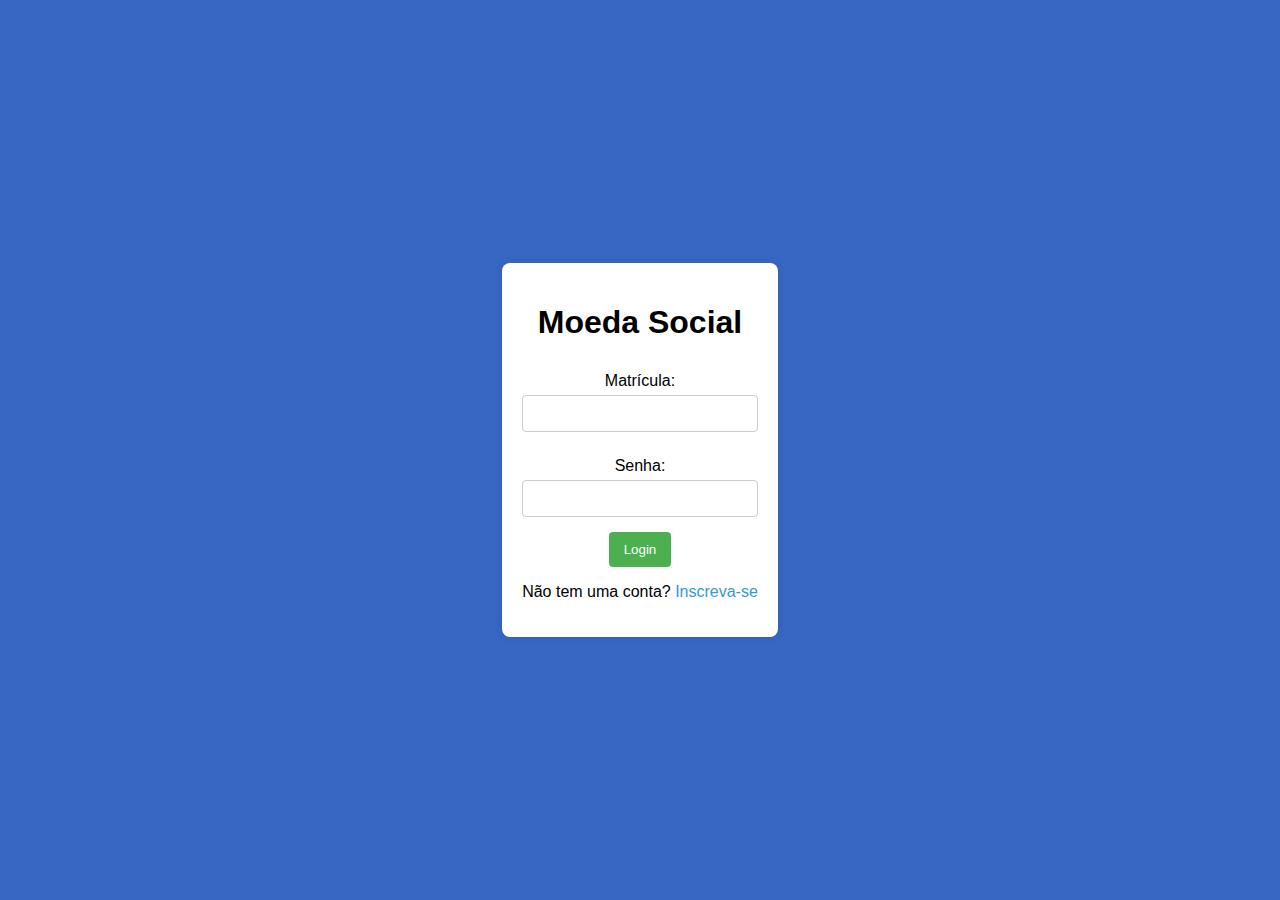
<file: index.html>
<!DOCTYPE html>
<html lang="pt-Br">
<head>
    <meta charset="UTF-8">
    <meta name="viewport" content="width=device-width, initial-scale=1.0">
    <link rel="stylesheet" href="./src/css/home.css">
    <title>Moeda Social</title>
</head>
<body>

    <div class="container">
        <div class="form-container">
            <h1>Moeda Social</h1>
            <form action="#" method="post" id="loginForm">
                <label for="matricula">Matrícula:</label>
                <input type="text" id="matricula" name="matricula" required>

                <label for="senha">Senha:</label>
                <input type="password" id="senha" name="senha" required>

                <button type="button" onclick="realizarLogin()">Login</button>
            </form>

            <p>Não tem uma conta? <a href="./src/cadastro.html" id="inscrevaSeLink">Inscreva-se</a></p>
            
        </div>
    </div>

    <script src="./src/js/home.js"></script>

</body>
</html>
</file>
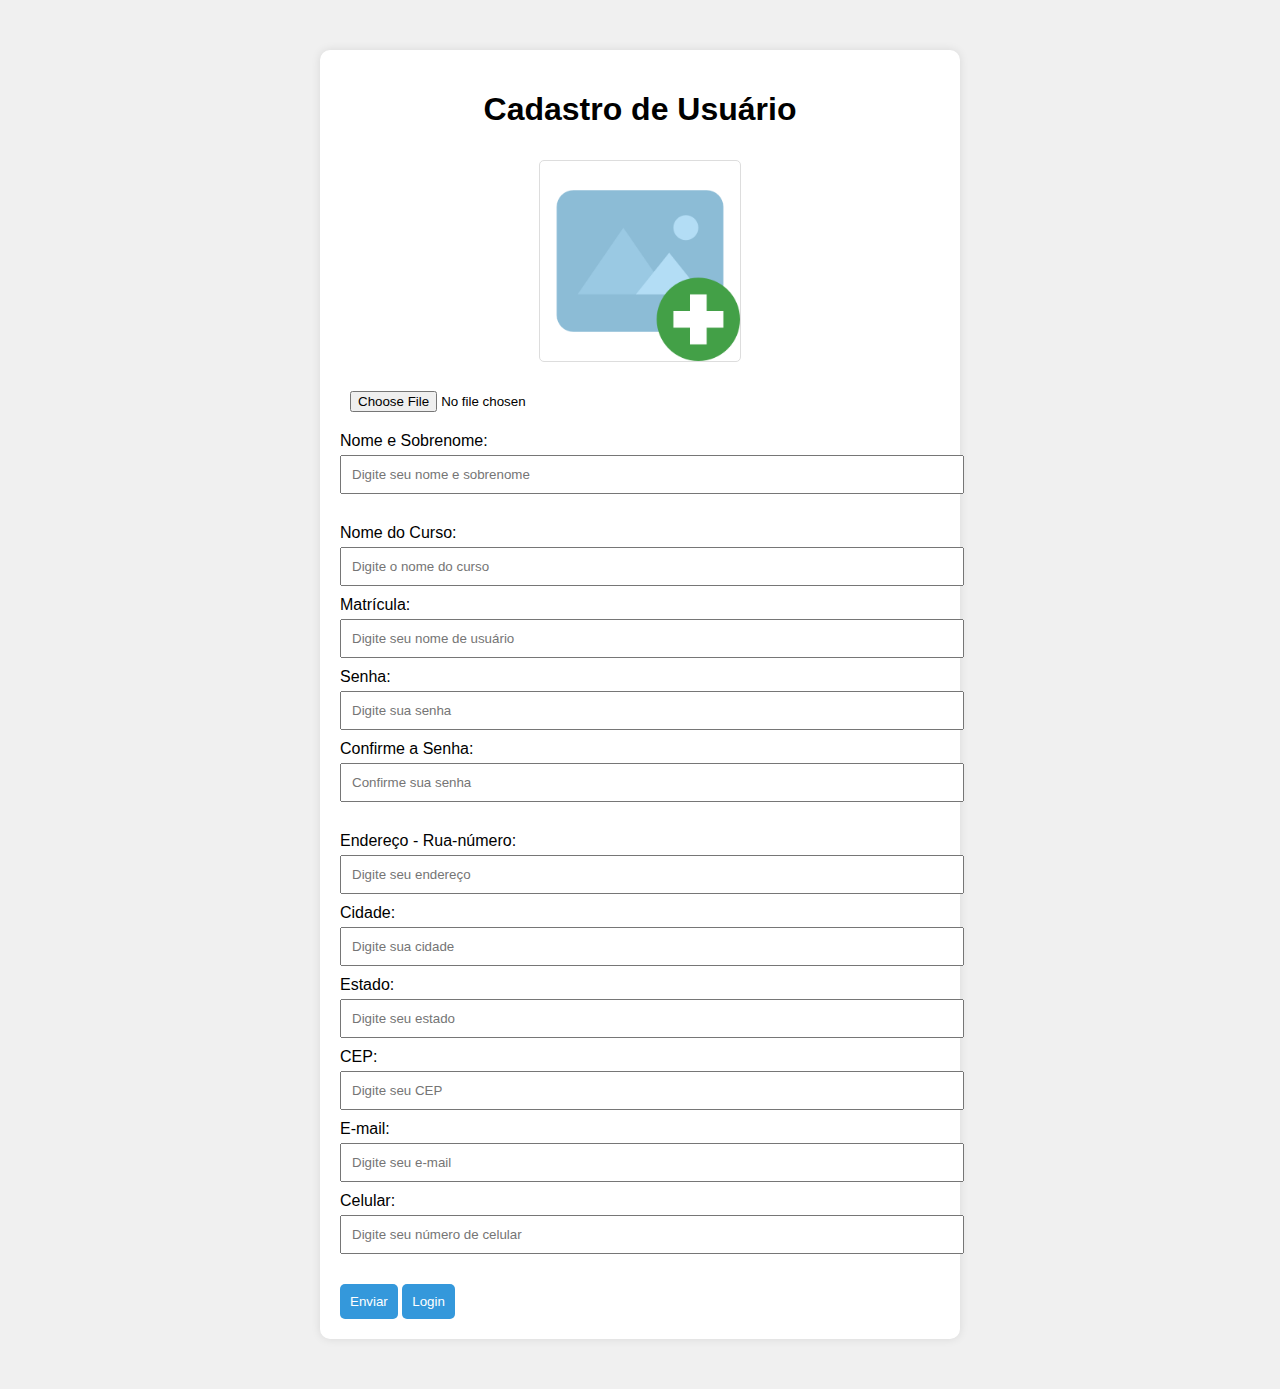
<file: src/cadastro.html>
<!DOCTYPE html>
<html lang="pt-BR">

<head>
  <meta charset="UTF-8">
  <meta name="viewport" content="width=device-width, initial-scale=1.0">
  <link rel="stylesheet" href="./css/cadastro.css">
  <title>Cadastro de Usuário</title>
</head>

<body>

  <div class="cadastro-usuario-container">
    <center><h1>Cadastro de Usuário</h1></center>

    <!-- Carregar a foto do usuário -->
    <div class="foto-container">
      <label for="inputFoto" class="foto-label">
        <img id="previewFoto" src="./img/Add_Image.png" alt="Foto do Usuário">
        <span></span>
      </label>
      <input type="file" id="inputFoto" accept="image/*" onchange="previewImage()">
    </div>

    <!-- Nome e sobrenome -->
    <div class="nome-container">
      <label for="inputNome">Nome e Sobrenome:</label>
      <input type="text" id="inputNome" placeholder="Digite seu nome e sobrenome">
    </div>

    <!-- Dados do Curso -->
    <div class="dados-curso-container">
      <label for="inputNomeCurso">Nome do Curso:</label>
      <input type="text" id="inputNomeCurso" placeholder="Digite o nome do curso">

      <label for="inputNumeroMatricula">Matrícula:</label>
      <input type="text" id="inputNomeUsuario" placeholder="Digite seu nome de usuário">

      <label for="inputSenha">Senha:</label>
      <input type="password" id="inputSenha" placeholder="Digite sua senha">

      <label for="inputConfirmeSenha">Confirme a Senha:</label>
      <input type="password" id="inputConfirmeSenha" placeholder="Confirme sua senha">
    </div>

    <!-- Dados de Contato -->
    <div class="dados-contato-container">
      <label for="inputEndereco">Endereço - Rua-número:</label>
      <input type="text" id="inputEndereco" placeholder="Digite seu endereço">

      <label for="inputCidade">Cidade:</label>
      <input type="text" id="inputCidade" placeholder="Digite sua cidade">

      <label for="inputEstado">Estado:</label>
      <input type="text" id="inputEstado" placeholder="Digite seu estado">

      <label for="inputCEP">CEP:</label>
      <input type="text" id="inputCEP" placeholder="Digite seu CEP">

      <label for="inputEmail">E-mail:</label>
      <input type="email" id="inputEmail" placeholder="Digite seu e-mail">

      <label for="inputCelular">Celular:</label>
      <input type="tel" id="inputCelular" placeholder="Digite seu número de celular">
    </div>

    <!-- Botão para enviar dados ao back-end -->
    <button onclick="enviarDados()">Enviar</button>
    <button onclick="abrirNovaPagina()">Login</button>

    <!-- Div para exibir a mensagem -->
    <div id="mensagem"></div>
  </div>

  <script src="./js/cadastro.js"></script>

  <script>
    // Função para abrir uma nova guia na mesma pagina
    function abrirNovaPagina() {
      window.location.href = '../index.html';
    }
  </script>
</body>

</html>
</file>
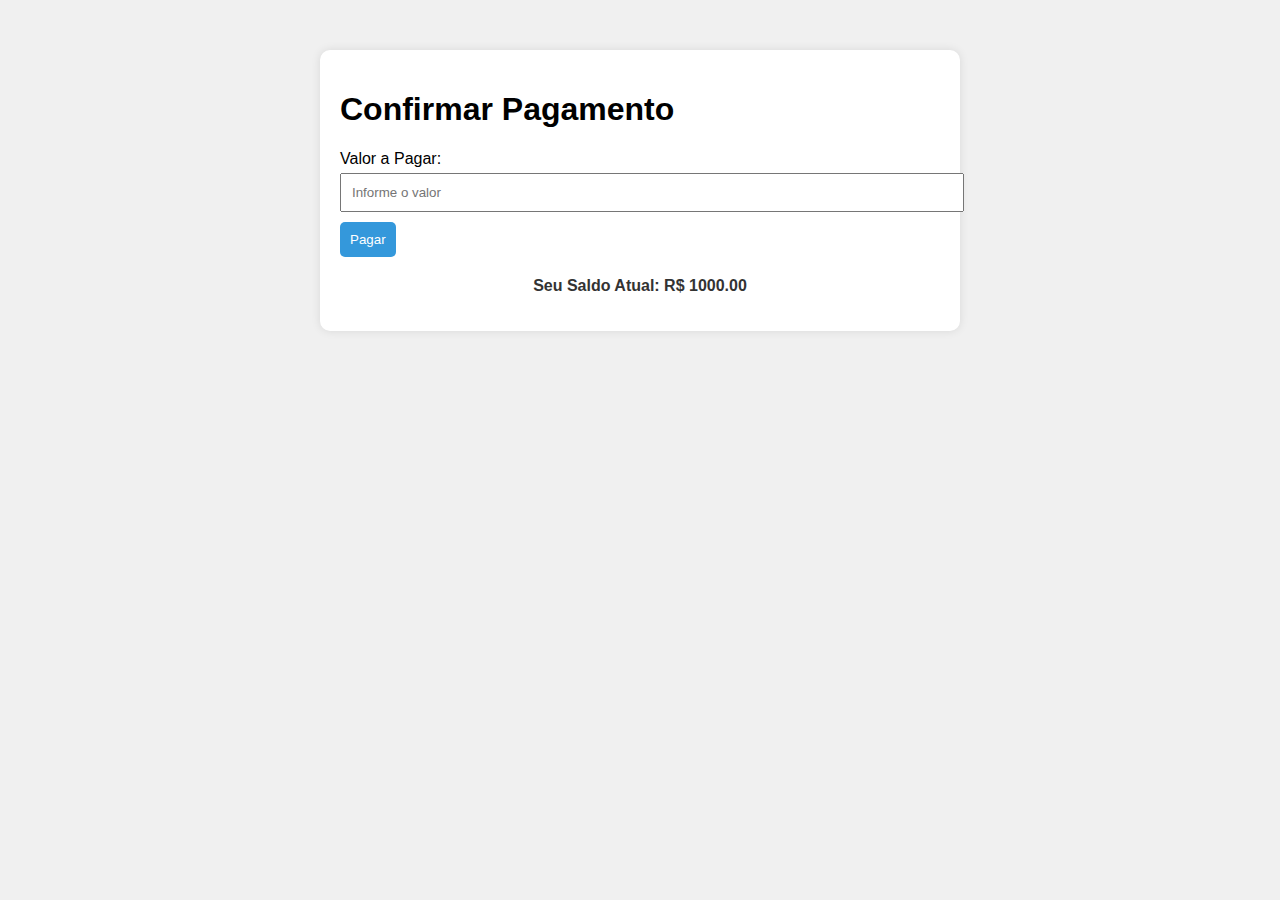
<file: src/pagamento.html>
<!DOCTYPE html>
<html lang="pt-BR">

<head>
  <meta charset="UTF-8">
  <meta name="viewport" content="width=device-width, initial-scale=1.0">
  <link rel="stylesheet" href="./css/pagamento.css">
  <title>Página de Pagamento</title>
</head>

<body>

  <div class="payment-container">
    <h1>Confirmar Pagamento</h1>
    <div class="payment-form">
      <label for="valor">Valor a Pagar:</label>
      <input type="number" id="valor" placeholder="Informe o valor">

      <button onclick="realizarPagamento()">Pagar</button>
    </div>

    <div class="saldo-container">
      <p>Seu Saldo Atual: R$ <span id="saldoAtual">1000.00</span></p>
    </div>
  </div>

  <script src="./js/pagamento.js"></script>
</body>

</html>
</file>
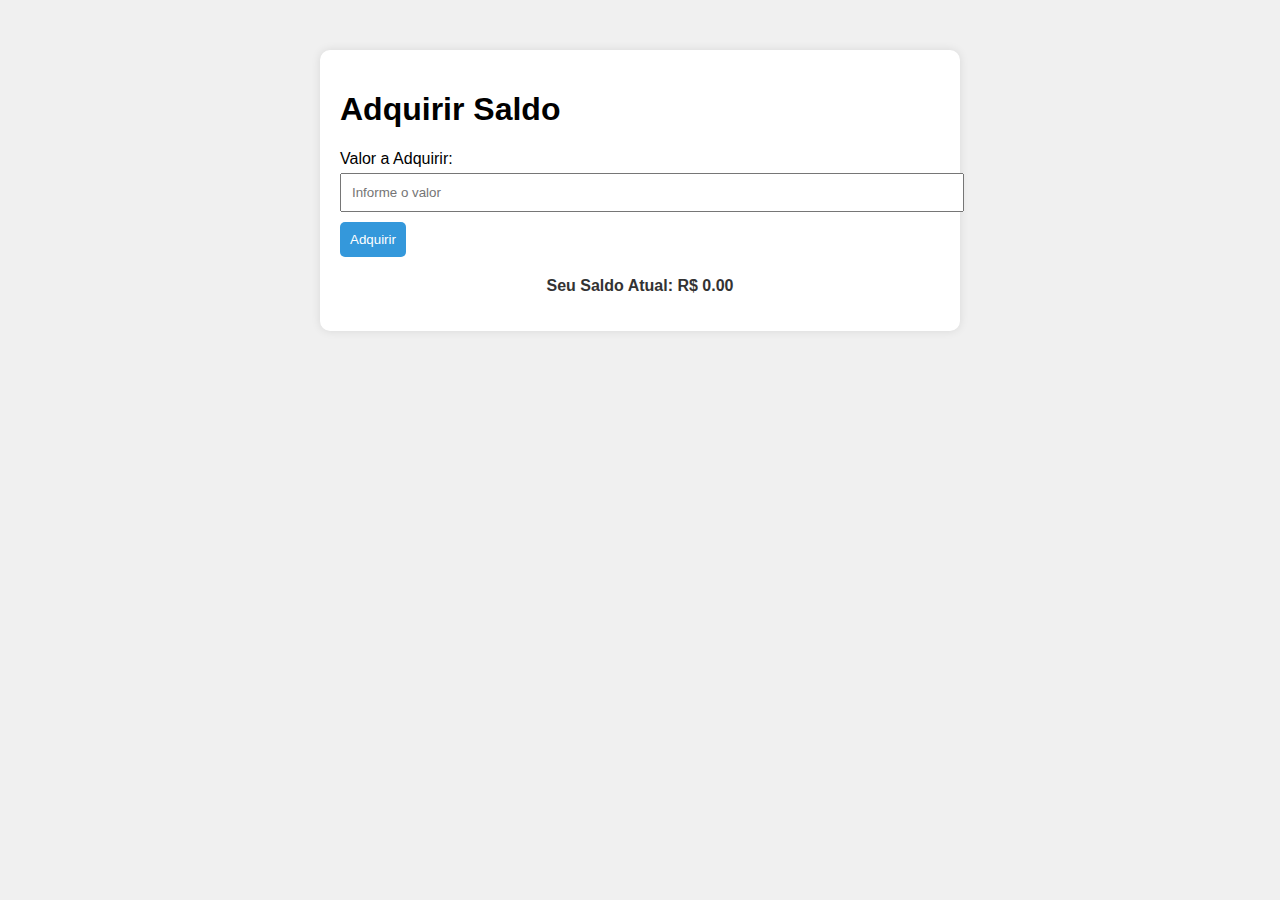
<file: src/saldo.html>
<!DOCTYPE html>
<html lang="pt-BR">

<head>
  <meta charset="UTF-8">
  <meta name="viewport" content="width=device-width, initial-scale=1.0">
  <link rel="stylesheet" href="./css/saldo.css">
  <title>Página de Adquirir Saldo</title>
</head>

<body>

  <div class="adquirir-saldo-container">
    <h1>Adquirir Saldo</h1>
    <div class="adquirir-saldo-form">
      <label for="valor">Valor a Adquirir:</label>
      <input type="number" id="valor" placeholder="Informe o valor">

      <button onclick="adquirirSaldo()">Adquirir</button>
    </div>

    <div class="saldo-container">
      <p>Seu Saldo Atual: R$ <span id="saldoAtual">0.00</span></p>
    </div>
  </div>

  <script src="./js/saldo.js"></script>
</body>

</html>
</file>
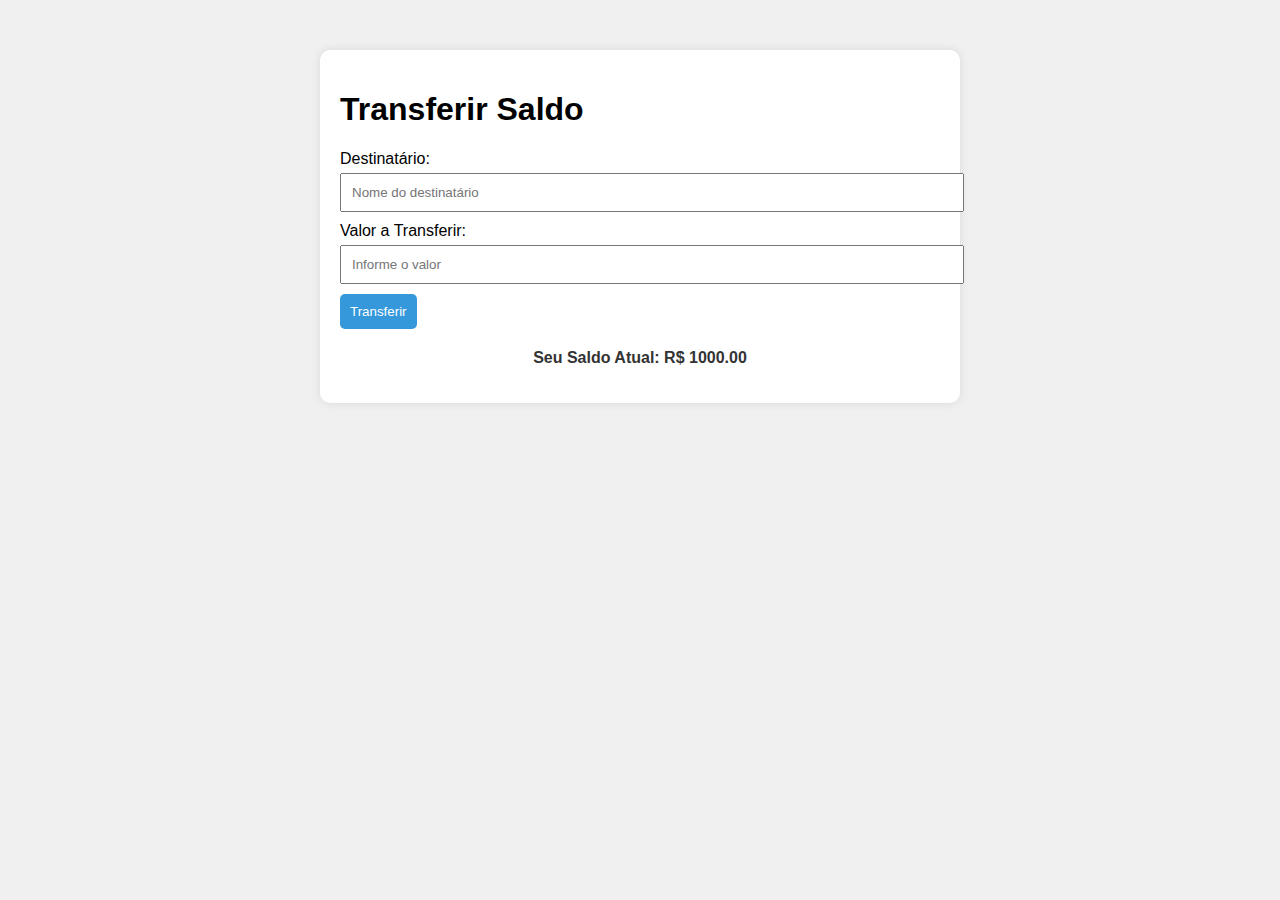
<file: src/transferencia.html>
<!DOCTYPE html>
<html lang="pt-BR">

<head>
  <meta charset="UTF-8">
  <meta name="viewport" content="width=device-width, initial-scale=1.0">
  <link rel="stylesheet" href="./css/transferencia.css">
  <title>Página de Transferência</title>
</head>

<body>

  <div class="transferencia-container">
    <h1>Transferir Saldo</h1>
    <div class="transferencia-form">
      <label for="destinatario">Destinatário:</label>
      <input type="text" id="destinatario" placeholder="Nome do destinatário">

      <label for="valor">Valor a Transferir:</label>
      <input type="number" id="valor" placeholder="Informe o valor">

      <button onclick="realizarTransferencia()">Transferir</button>
    </div>

    <div class="saldo-container">
      <p>Seu Saldo Atual: R$ <span id="saldoAtual">1000.00</span></p>
    </div>
  </div>

  <script src="./js/transferencia.js"></script>
</body>

</html>
</file>
<file: src/css/home.css>
body {
    font-family: 'Arial', sans-serif;
    margin: 0;
    padding: 0;
    display: flex;
    align-items: center;
    justify-content: center;
    height: 100vh;
    background-color: #3767c2;
}

.container {
    background-color: #fff;
    padding: 20px;
    border-radius: 8px;
    box-shadow: 0 0 10px rgba(0, 0, 0, 0.1);
}

.form-container {
    text-align: center;
}

form {
    display: flex;
    flex-direction: column;
    align-items: center;
}

label {
    margin-top: 10px;
}

input {
    width: 100%;
    padding: 10px;
    margin-top: 5px;
    margin-bottom: 15px;
    box-sizing: border-box;
    border: 1px solid #ccc;
    border-radius: 4px;
}

button {
    background-color: #4CAF50;
    color: white;
    padding: 10px 15px;
    border: none;
    border-radius: 4px;
    cursor: pointer;
}

button:hover {
    background-color: #45a049;
}

a {
    color: #3498db;
    text-decoration: none;
}

a:hover {
    text-decoration: underline;
}
</file>
<file: src/css/cadastro.css>
body {
    font-family: Arial, sans-serif;
    margin: 0;
    padding: 0;
    background-color: #f0f0f0;
  }
  
  .cadastro-usuario-container {
    max-width: 600px;
    margin: 50px auto;
    background-color: #fff;
    padding: 20px;
    border-radius: 10px;
    box-shadow: 0 0 10px rgba(0, 0, 0, 0.1);
  }
  
  .foto-container {
    text-align: center;
  }
  
  .foto-label {
    display: block;
    cursor: pointer;
  }
  
  #previewFoto {
    max-width: 100%;
    max-height: 200px;
    margin: 10px 0;
    border: 1px solid #ddd;
    border-radius: 5px;
  }
  
  .nome-container,
  .dados-curso-container,
  .dados-contato-container {
    margin-bottom: 20px;
  }
  
  label {
    display: block;
    margin-bottom: 5px;
  }
  
  input {
    width: 100%;
    padding: 10px;
    margin-bottom: 10px;
  }
  
  button {
    background-color: #3498db;
    color: #fff;
    padding: 10px;
    border: none;
    border-radius: 5px;
    cursor: pointer;
  }
  
  button:hover {
    background-color: #2980b9;
  }
</file>
<file: src/css/pagamento.css>
body {
    font-family: Arial, sans-serif;
    margin: 0;
    padding: 0;
    background-color: #f0f0f0;
  }
  
  .payment-container {
    max-width: 600px;
    margin: 50px auto;
    background-color: #fff;
    padding: 20px;
    border-radius: 10px;
    box-shadow: 0 0 10px rgba(0, 0, 0, 0.1);
  }
  
  .payment-form {
    margin-bottom: 20px;
  }
  
  label {
    display: block;
    margin-bottom: 5px;
  }
  
  input {
    width: 100%;
    padding: 10px;
    margin-bottom: 10px;
  }
  
  button {
    background-color: #3498db;
    color: #fff;
    padding: 10px;
    border: none;
    border-radius: 5px;
    cursor: pointer;
  }
  
  button:hover {
    background-color: #2980b9;
  }
  
  .saldo-container {
    text-align: center;
    font-weight: bold;
    color: #333;
  }
</file>
<file: src/css/saldo.css>
body {
    font-family: Arial, sans-serif;
    margin: 0;
    padding: 0;
    background-color: #f0f0f0;
  }
  
  .adquirir-saldo-container {
    max-width: 600px;
    margin: 50px auto;
    background-color: #fff;
    padding: 20px;
    border-radius: 10px;
    box-shadow: 0 0 10px rgba(0, 0, 0, 0.1);
  }
  
  .adquirir-saldo-form {
    margin-bottom: 20px;
  }
  
  label {
    display: block;
    margin-bottom: 5px;
  }
  
  input {
    width: 100%;
    padding: 10px;
    margin-bottom: 10px;
  }
  
  button {
    background-color: #3498db;
    color: #fff;
    padding: 10px;
    border: none;
    border-radius: 5px;
    cursor: pointer;
  }
  
  button:hover {
    background-color: #2980b9;
  }
  
  .saldo-container {
    text-align: center;
    font-weight: bold;
    color: #333;
  }
</file>
<file: src/css/transferencia.css>
body {
    font-family: Arial, sans-serif;
    margin: 0;
    padding: 0;
    background-color: #f0f0f0;
  }
  
  .transferencia-container {
    max-width: 600px;
    margin: 50px auto;
    background-color: #fff;
    padding: 20px;
    border-radius: 10px;
    box-shadow: 0 0 10px rgba(0, 0, 0, 0.1);
  }
  
  .transferencia-form {
    margin-bottom: 20px;
  }
  
  label {
    display: block;
    margin-bottom: 5px;
  }
  
  input {
    width: 100%;
    padding: 10px;
    margin-bottom: 10px;
  }
  
  button {
    background-color: #3498db;
    color: #fff;
    padding: 10px;
    border: none;
    border-radius: 5px;
    cursor: pointer;
  }
  
  button:hover {
    background-color: #2980b9;
  }
  
  .saldo-container {
    text-align: center;
    font-weight: bold;
    color: #333;
  }
</file>
